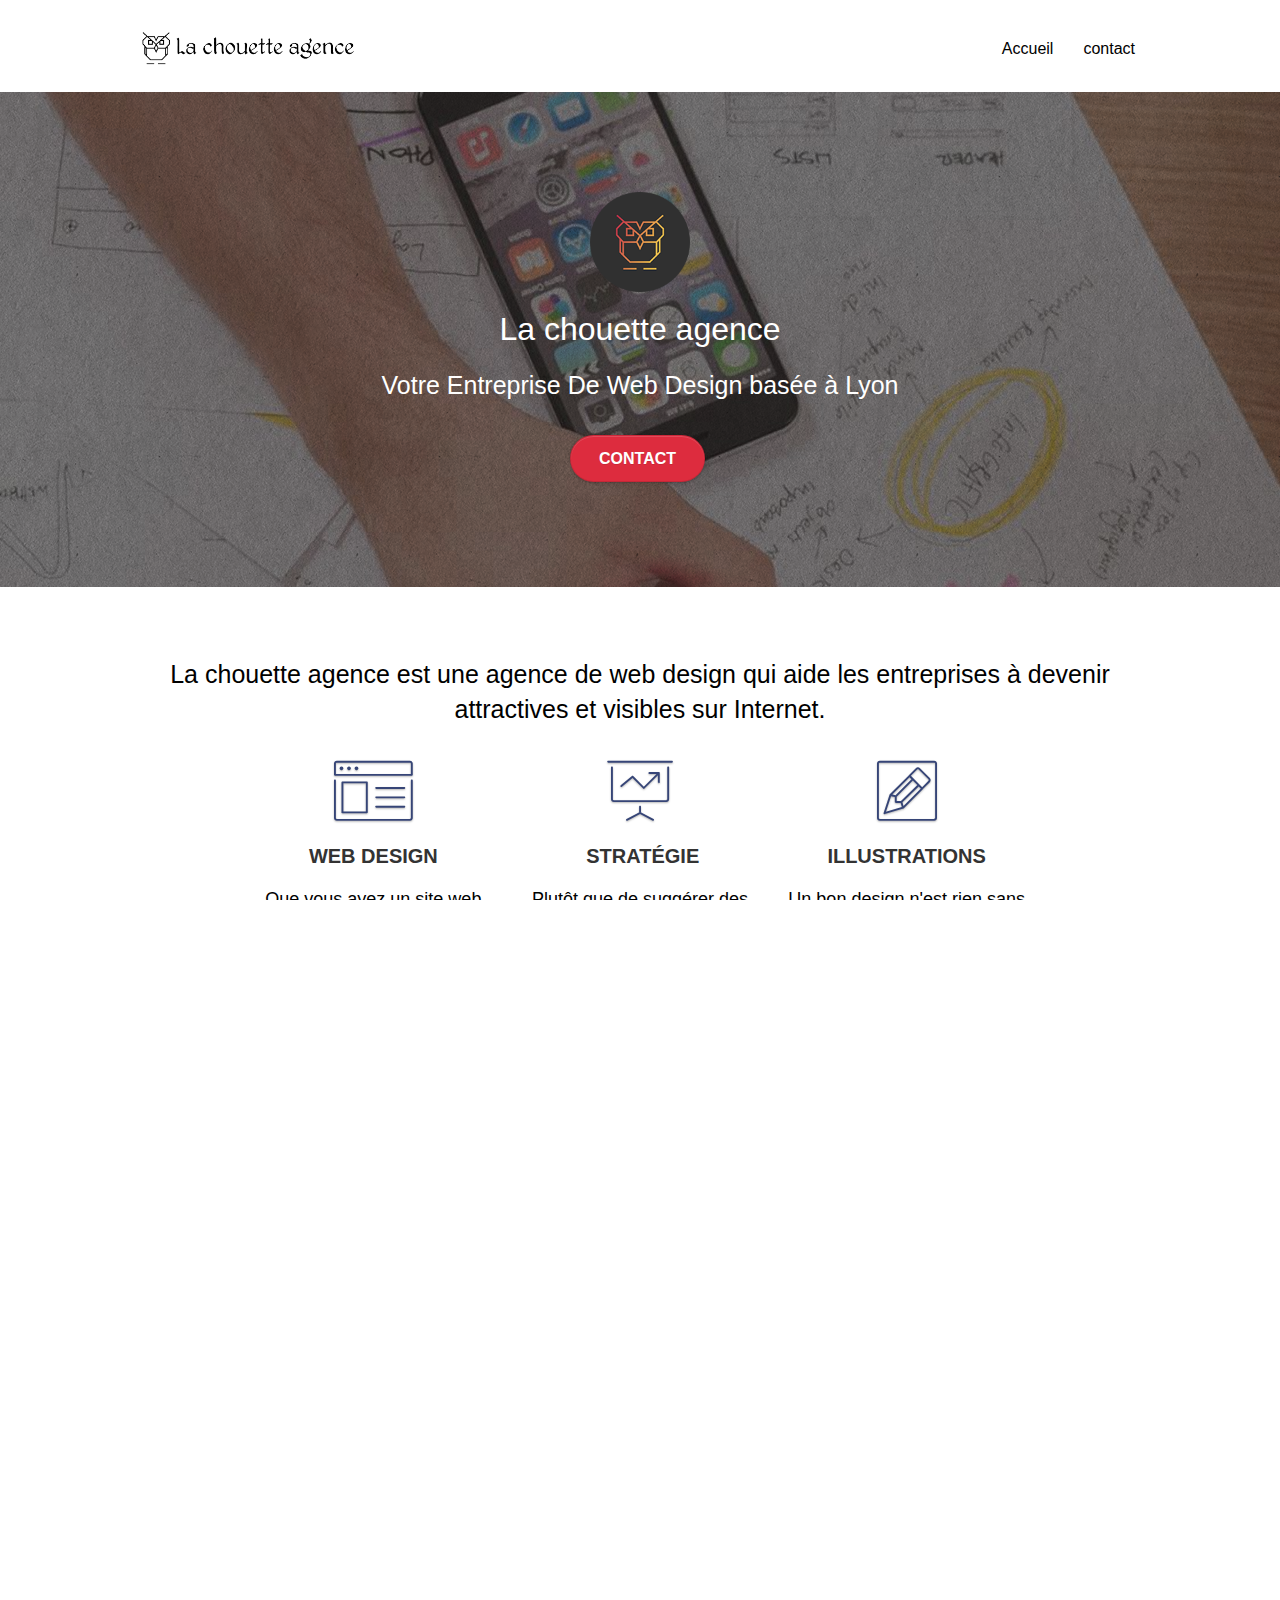
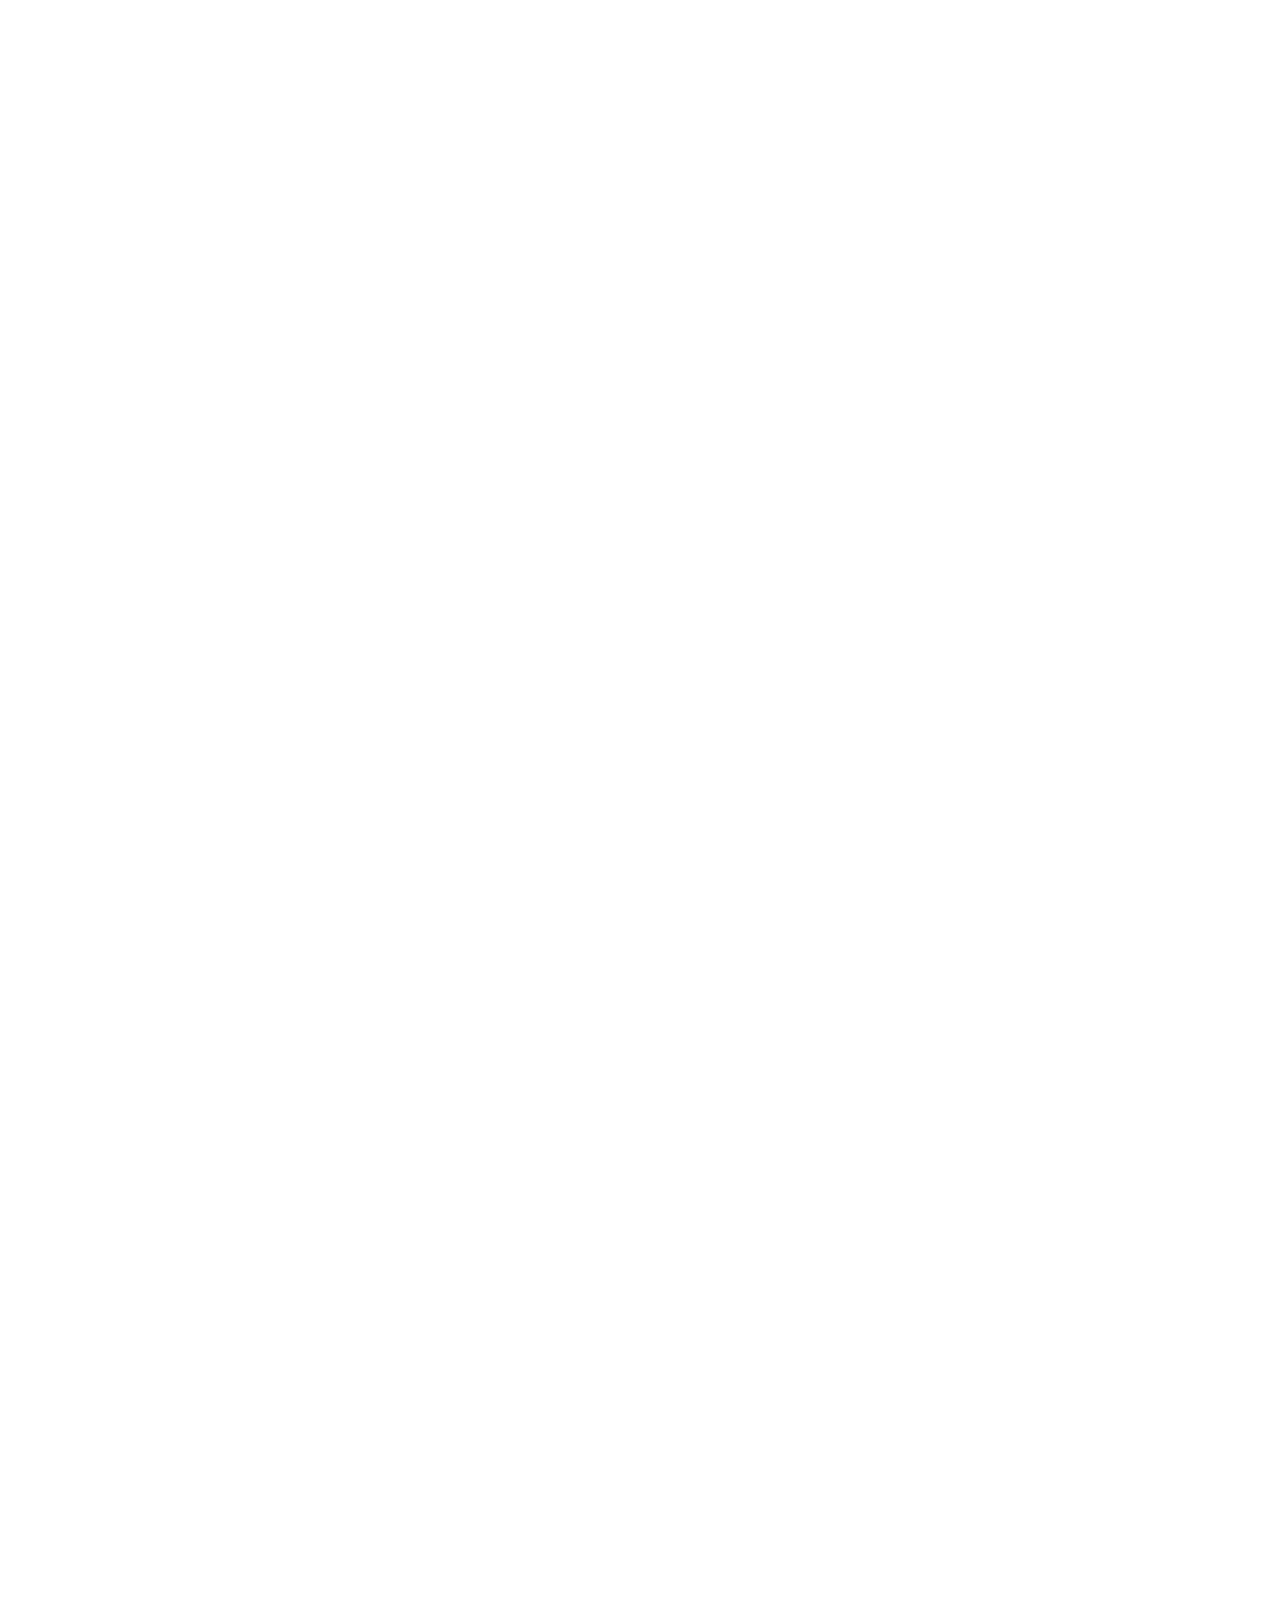
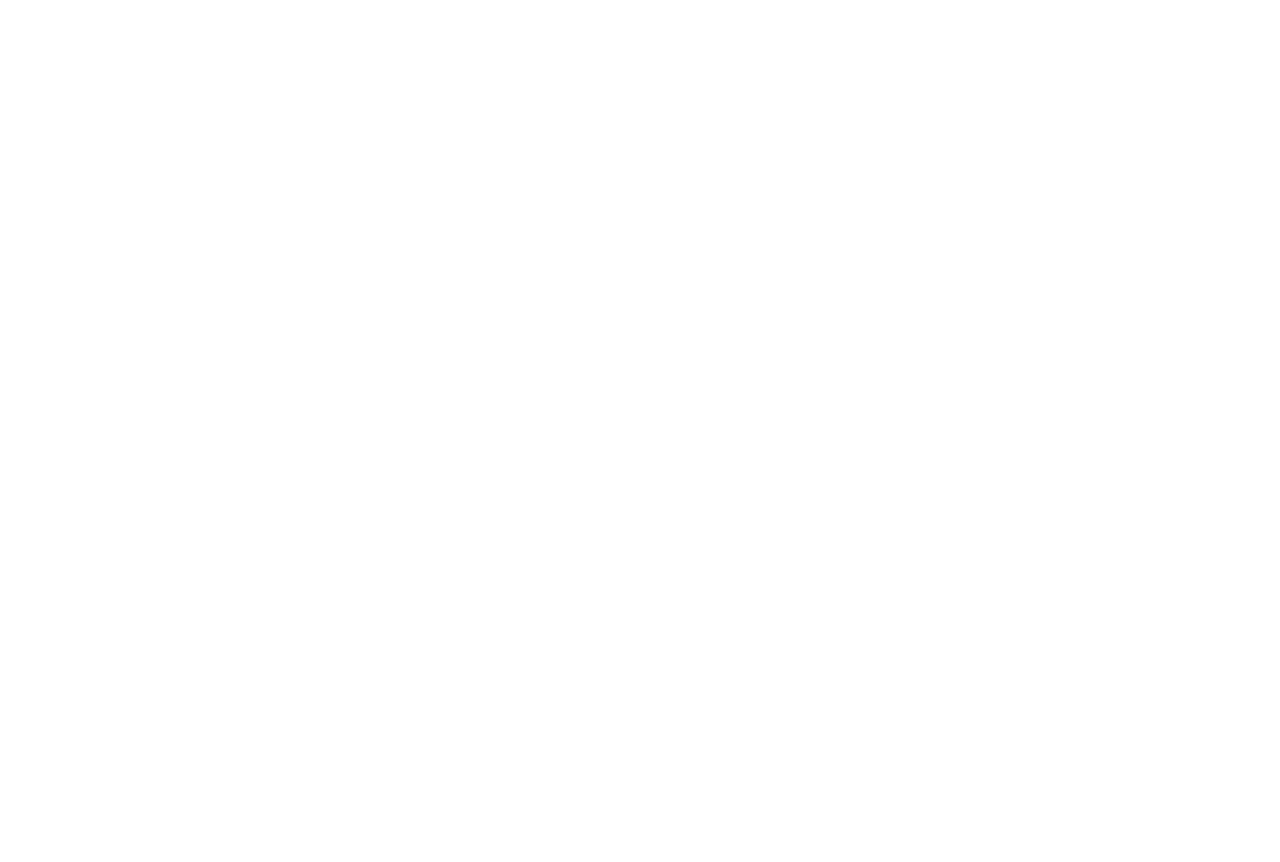
<file: index.html>
<!DOCTYPE html>
<html lang="fr">

<head>
	<!-- Analytics -->
	<!-- Global site tag (gtag.js) - Google Analytics -->
	<script async src="https://www.googletagmanager.com/gtag/js?id=UA-171641275-1"></script>
	<script>
		window.dataLayer = window.dataLayer || [];
		function gtag() { dataLayer.push(arguments); }
		gtag('js', new Date());

		gtag('config', 'UA-171641275-1');
	</script>
	<!-- Analytics END -->
	<meta charset="utf-8">
	<meta name="robots" content="index, follow">
	<meta name="keywords" content="Contact Agence Web Design, Lyon, Web Design, Contact La Chouette Agence" />
	<meta name="description" content="Contactez La Chouette Agence, La Meilleure Agence De Web Design sur Lyon" />
	<meta name="viewport" content="width=device-width, initial-scale=1.0, viewport-fit=cover" />

	<link rel="shortcut icon" type="image/png" href="favicon.png" />
	<link rel="stylesheet" type="text/css" href="./css/bootstrap.min.css" />
	<link rel="stylesheet" type="text/css" href="./css/font-awesome.min.css" />
	<link rel="stylesheet" type="text/css" href="./css/et-line.min.css" />
	<link rel="stylesheet" type="text/css" href="style.min.css">


	<script defer src="./js/jquery-2.1.0.min.js"></script>
	<script defer src="./js/bootstrap.min.js"></script>
	<script defer src="./js/blocs.min.js"></script>
	<script defer src="./js/jquery.touchSwipe.min.js"></script>
	<script defer src="./js/gmaps.min.js"></script>
	<script defer src="./js/jqBootstrapValidation.min.js"></script>
	<script defer src="./js/formHandler.min.js"></script>

	<title>Contact - Contactez La Chouette Agence - La Meilleure Agence Web Design sur Lyon !</title>




</head>

<body>
	<!-- Principal conteneur -->
	<div class="page-container">
		<header>
			<!-- bloc-0 -->
			<div class="bloc bgc-white l-bloc " id="bloc-0">
				<div class="container bloc-sm">
					<nav class="navbar row">
						<div class="navbar-header">
							<a class="navbar-brand" href="index.html"><img src="img/la-chouette-agence.png"
									alt="La Chouette Agence Logo NavBar" width="auto" height="40" /></a>
							<button id="nav-toggle" type="button" class="ui-navbar-toggle navbar-toggle"
								data-toggle="collapse" data-target=".navbar-1">
								<span class="sr-only">Toggle navigation</span><span class="icon-bar"></span><span
									class="icon-bar"></span><span class="icon-bar"></span>
							</button>
						</div>
						<div class="collapse navbar-collapse navbar-1 special-dropdown-nav">
							<ul class="site-navigation nav navbar-nav">
								<li>
									<a href="index.html">Accueil</a>
								</li>
								<li>
								</li>
								<li>
									<a href="contact.html">contact</a>
								</li>
							</ul>
						</div>
					</nav>
				</div>
			</div>
		</header>
		<!-- bloc-0 END -->

		<!-- bloc-1-presentation -->
		<main>
			<div class="bloc bgc-dark-slate-blue bg-banniere d-bloc bloc-bg-texture texture-paper b-parallax"
				id="bloc-1-hero">
				<div class="container bloc-lg">
					<div class="row tight-width-whitespace">
						<div class="col-sm-12">
							<img src="img/logo.png" class="center-block image-resize-mode" alt="La chouette agence logo"
								width="100" height="100" />
							<h1 class="text-center hero-bloc-text tc-white ">
								La chouette agence<br>
							</h1>
							<h2 class="text-center white">
								Votre Entreprise De Web Design basée à Lyon
							</h2>
							<div class="text-center">
								<a href="contact.html" class="btn btn-lg btn-clean btn-rd cta-hero btn-atomic-tangerine"
									id="cta-hero">Contact</a>
							</div>
						</div>
					</div>
				</div>
			</div>
			<!-- bloc-1-presentation END -->

			<!-- bloc-2-services -->
			<div class="bloc bgc-white l-bloc" id="bloc-2-services">
				<div class="container bloc-md">
					<div class="row">
						<div class="col-sm-12 text-center">
							<h2>La chouette agence est une agence de web design qui aide les entreprises à devenir
								attractives et visibles sur Internet.</h2>
						</div>
					</div>
					<div class="row voffset-lg med-width-whitespace">
						<div class="col-sm-4">
							<div class="text-center">
								<span class="et-icon-browser sm-shadow icon-dark-slate-blue icons icon-lg"></span>
							</div>
							<h3 class="mg-md text-center">
								Web design
							</h3>
							<p class="text-center ">
								Que vous ayez un site web qui a besoin d&rsquo;un rafraîchissement ou que vous partiez
								de zéro, laissez-nous vous réaliser un design dont vous serez fier.
							</p>
						</div>
						<div class="col-sm-4">
							<div class="text-center">
								<span class="et-icon-presentation sm-shadow icon-dark-slate-blue icons icon-lg"></span>
							</div>
							<h3 class="mg-md text-center">
								&nbsp;Stratégie
							</h3>
							<p class="text-center ">
								Plutôt que de suggérer des designs à la mode, nous travaillerons avec vous pour
								comprendre vos objectifs commerciaux afin de vous proposer le meilleur design
								possible.<br>
							</p>
						</div>
						<div class="col-sm-4">
							<div class="text-center">
								<span class="et-icon-edit sm-shadow icon-dark-slate-blue icons icon-lg"></span>
							</div>
							<h3 class="mg-md text-center">
								Illustrations
							</h3>
							<p class="text-center ">
								Un bon design n'est rien sans de bonnes illustrations. Laissez faire notre équipe de
								graphistes talentueux pour donner à vos pages une touche finale d'élégance.
							</p>
						</div>
					</div>
					<div class="row voffset-lg voffset">
						<div class="col-xs-12 col-md-8 col-md-offset-2 text-center">
							<blockquote>
								<p>"La chouette agence est une excellente agence web! Les web designers ont réussi à
									capturer l'essence de notre entreprise et à l'intégrer à notre site.
									Cela nous a aidé à doubler nos ventes en ligne à Lyon."</p>
							</blockquote>

						</div>
					</div>
				</div>
			</div>
			<!-- bloc-2-services END -->

			<!-- bloc-3-what-i-do -->
			<div class="bloc tc-white bgc-atomic-tangerine bg-presentation d-bloc bloc-bg-texture texture-paper b-parallax"
				id="bloc-3-what-i-do">
				<div class="container bloc-lg">
					<div class="row tight-width-whitespace black-background">
						<div class="col-sm-12">
							<h2 class="mg-md text-center tc-white">
								Nous souhaitons aider les entreprises de la région Lyonnaise à se développer et à
								connaître le succès. Nous travaillons pour aider les entreprises locales à attirer de
								nouveaux clients .<br>
							</h2>
							<p class="text-center white">
								Nous aimons collaborer avec des entrepreneurs créatifs et des entreprises locale,
								qu’elles aient besoin de créer un site de A à Z ou de donner un coup de jeune à leur
								site. Que vous ayez besoin d’une identité visuelle complète ou d’une refonte de votre
								site, n’hésitez pas à nous contacter. Nous travaillerons ensemble pour créer des sites
								beau et bien structurés, qui seront facilement trouvable sur les moteurs de recherche.
								<br><br><a class="ltc-white bold-link" href="contact.html">Contactez notre
									équipe</a><br>
							</p>
						</div>
					</div>
				</div>
			</div>
			<!-- bloc-3-what-i-do END -->

			<!-- bloc-4-portfolio -->
			<div class="bloc bgc-white bg-lines-h2-bg bg-repeat l-bloc" id="bloc-4-portfolio">
				<div class="container bloc-lg">
					<div class="row">
						<div class="col-sm-12 text-center">
							<h2 class="tight-width-whitespace">Nous travaillons avec beaucoup de clients, voici nos
								réalisations.</h2>
						</div>
					</div>
					<div class="row tight-width-whitespace portfolio-row">
						<div class="col-sm-6">
							<a href="#" data-lightbox="img/journal-local.png" data-gallery-id="gallery-1"
								data-caption="Refonte d'un site web pour un journal local" data-frame="snapshot-lb">
								<img src="img/journal-local.png" alt="illustration journal local"
									class="img-responsive portfolio-thumb" width="270" height="270" /></a>
							<h3 class="mg-md text-center">
								Refonte d'un site web pour un journal local
							</h3>
							<p class="text-center">
								Nous avons créé une nouvelle identité visuelle pour un journal lyonnais.
							</p>
						</div>
						<div class="col-sm-6">
							<a href="#" data-lightbox="img/photographie.png" data-gallery-id="gallery-1"
								data-caption="Création d'un site web pour photographes" data-frame="snapshot-lb">
								<img src="img/photographie.png" class="img-responsive portfolio-thumb"
									alt="illustration site web pour photographes" width="270" height="270" /></a>
							<h3 class="mg-md text-center">
								Création d'un site web pour photographes
							</h3>
							<p class="text-center">
								Nous avons conçu la plateforme idéale pour laisser place aux clichés des photographes.
							</p>
						</div>
					</div>
					<div class="row tight-width-whitespace portfolio-row">
						<div class="col-sm-6">
							<a href="#" data-lightbox="img/site-voyageur.png" data-gallery-id="gallery-1"
								data-caption="Création d'un site internet pour un voyageur" data-frame="snapshot-lb">
								<img src="img/site-voyageur.png" class="img-responsive portfolio-thumb"
									alt="illustration site internet pour voyageur" width="270" height="270" /></a>
							<h3 class="mg-md text-center">
								Création d'un site internet pour un voyageur
							</h3>
							<p class="text-center">
								Nous avons élaboré un site internet et des illustrations pour sublimer les vidéos et les
								articles de ce voyageur.
							</p>
						</div>
						<div class="col-sm-6">
							<a href="#" data-lightbox="img/agence-de-mariage.png" data-gallery-id="gallery-1"
								data-caption="Conception d'un site pour une agence de mariage" data-frame="snapshot-lb">
								<img src="img/agence-de-mariage.png" class="img-responsive portfolio-thumb"
									alt="illustration site pour agence de mariage" width="270" height="270" /></a>
							<h3 class="mg-md text-center">
								Conception d'un site pour une agence de mariage
							</h3>
							<p class="text-center">
								Nous avons travaillé avec cette agence pour créer un site internet permettant la
								présentation détaillée de leurs prestations.
							</p>
						</div>
					</div>
				</div>
			</div>
			<!-- bloc-4-portfolio END -->

			<!-- bloc-5-cta -->
			<div class="bloc bgc-dark-slate-blue bg-banniere d-bloc bloc-bg-texture texture-paper b-parallax"
				id="bloc-5-cta">
				<div class="container bloc-lg">
					<div class="row">
						<div class="col-sm-12 text-center">
							<h2 class="mg-md text-center white">
								Prêt pour redonner vie à votre projet ?<br>Contactez notre équipe !
							</h2>

							<div class="text-center">
								<a href="contact.html"
									class="btn btn-atomic-tangerine btn-clean btn-rd btn-lg cta-hero">Contact</a>
							</div>
						</div>
					</div>
				</div>
			</div>
		</main>
		<!-- bloc-5-cta END -->

		<!-- Footer - bloc-8 -->
		<footer>
			<div class="bloc bgc-atomic-tangerine d-bloc bloc-footer" id="bloc-8">
				<div class="container bloc-sm">
					<div class="row">
						<h2 class="text-center white">
							La chouette agence - Agence web basée à Lyon.<br />
						</h2>


						<address>
							<p class="white">
								<a href="mailto:contact@lachouetteagence.com">contact@lachouetteagence.com</a><br />
								<a
									href="https://www.google.fr/maps/place/2+Place+Sathonay,+69001+Lyon/@45.7695278,4.8279786,17z/data=!3m1!4b1!4m5!3m4!1s0x47f4eb020f3664e9:0x13e3d71752922c1f!8m2!3d45.7695241!4d4.8301673">2
									place Sathonay 69001 Lyon</a><br />
								Ouvert de 9h à 18h, du lundi au vendredi<br />
							</p>
						</address>

						<div class="bloc-icons">
							<div class="col-sm-3">
								<div class="text-center">
									<a class="social icon-footer" href="http://twitter.com/"><span
											class="fa fa-twitter icon-lg "></span>twitter</a>
								</div>
							</div>
							<div class="col-sm-3">
								<div class="text-center">
									<a class="social icon-footer" href="https://www.facebook.com/"><span
											class="fa fa-facebook icon-lg "></span>facebook</a>
								</div>
							</div>
							<div class="col-sm-3">
								<div class="text-center">
									<a class="social icon-footer" href="https://dribbble.com/"><span
											class="fa fa-dribbble icon-lg "></span>dribbble</a>
								</div>
							</div>
							<div class="col-sm-3">
								<div class="text-center">
									<a class="social icon-footer" href="https://www.instagram.com/"><span
											class="fa fa-instagram icon-lg "></span>instagram</a>
								</div>
							</div>
						</div>
					</div>
				</div>
		</footer>
		<!-- Footer - bloc-8 END -->

	</div>
	<!-- Principal conteneur END -->


</body>

</html>
</file>
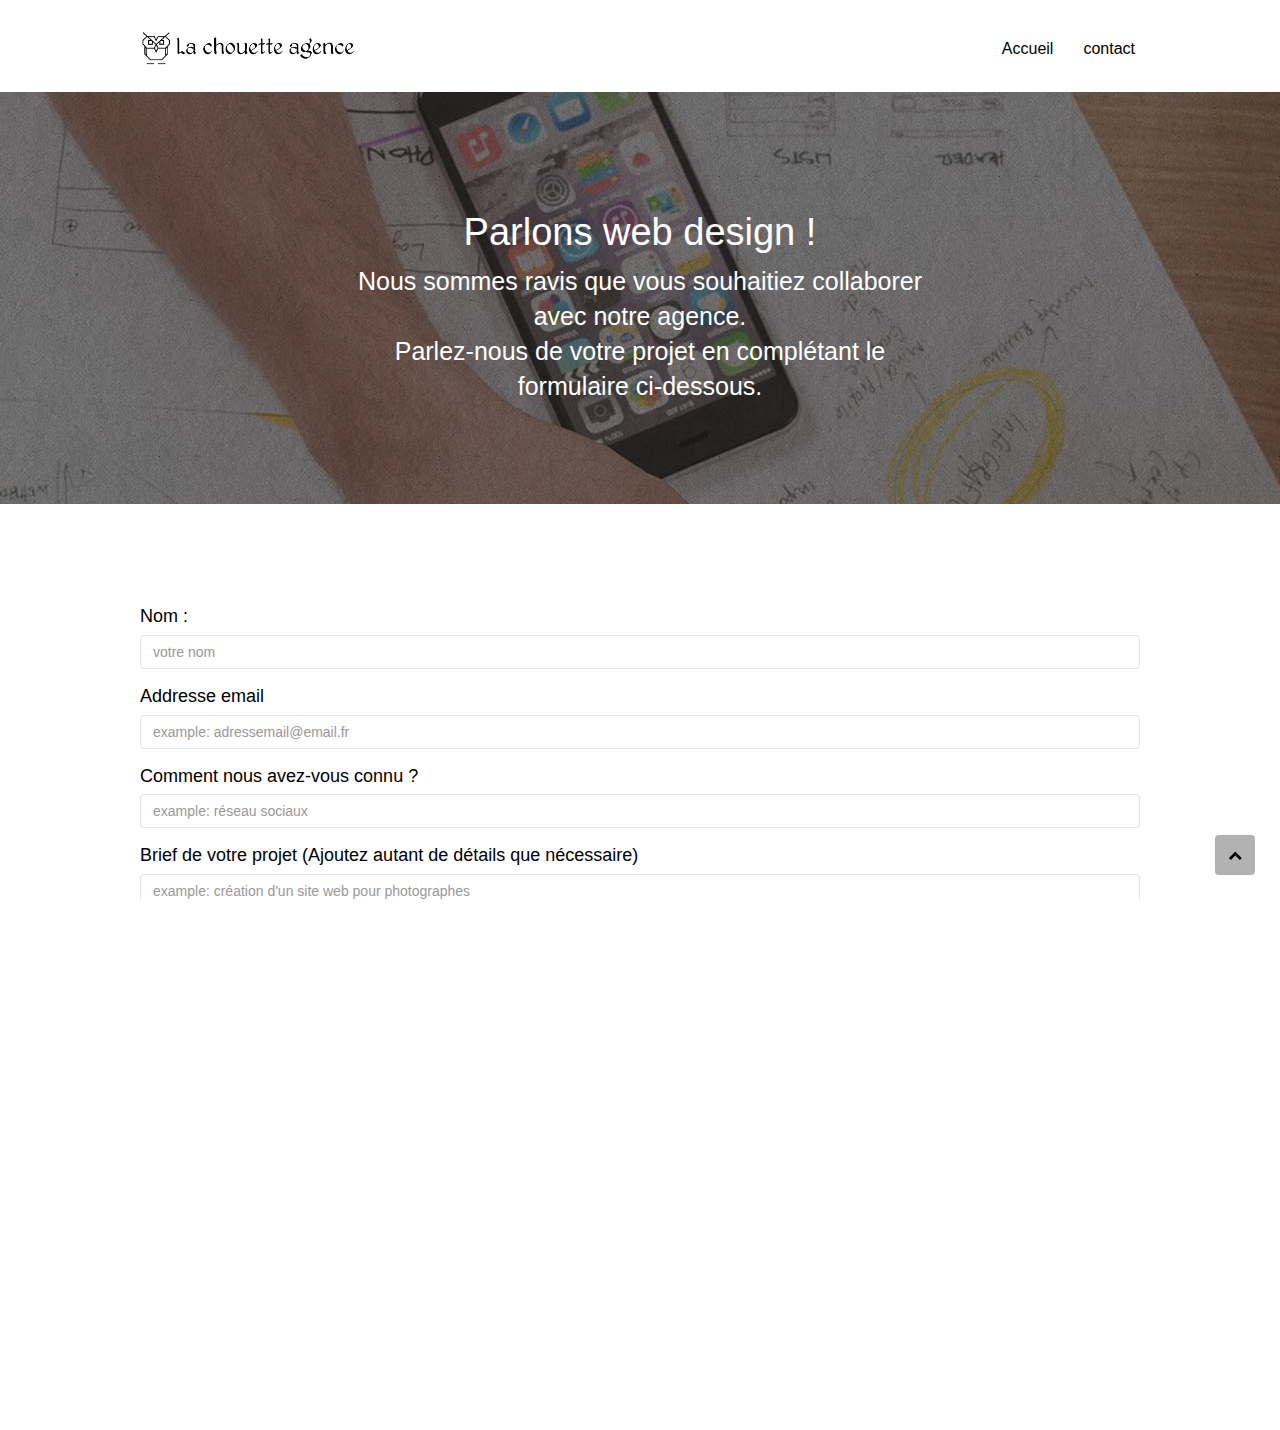
<file: contact.html>
<!DOCTYPE html>
<html lang="fr">

<head>
	<!-- Analytics -->
	<!-- Global site tag (gtag.js) - Google Analytics -->
	<script async src="https://www.googletagmanager.com/gtag/js?id=UA-171641275-1"></script>
	<script>
		window.dataLayer = window.dataLayer || [];
		function gtag() { dataLayer.push(arguments); }
		gtag('js', new Date());

		gtag('config', 'UA-171641275-1');
	</script>
	<!-- Analytics END -->
	<meta charset="utf-8">
	<meta name="robots" content="index, follow">
	<meta name="viewport" content="width=device-width, initial-scale=1.0, viewport-fit=cover">
	<meta name="keywords"
		content="Illustrations, Web Design, Agence Web Design, Entreprise Web Design, Lyon, Entreprise Web Design, Site Web, site internet">
	<meta name="description"
		content="L'Entreprise De Web design La Chouette Agence est là pour vous aider à devenir visibles sur internet. 
	Que ce soit vous réaliser un design, en améliorer un, ou même créer des illustrations, notre équipe de graphistes est là pour vous aider. 
	Nous travaillerons avec vous pour réaliser vos objectifs commerciaux et nous vous proposerons le meilleur design possible.">

	<link rel="shortcut icon" type="image/png" href="favicon.png" />
	<link rel="stylesheet" type="text/css" href="./css/bootstrap.min.css" />
	<link rel="stylesheet" type="text/css" href="./css/font-awesome.min.css" />
	<link rel="stylesheet" type="text/css" href="./css/et-line.min.css" />
	<link rel="stylesheet" type="text/css" href="style.min.css">


	<script defer src="./js/jquery-2.1.0.min.js"></script>
	<script defer src="./js/bootstrap.min.js"></script>
	<script defer src="./js/blocs.min.js"></script>
	<script defer src="./js/jquery.touchSwipe.min.js"></script>
	<script defer src="./js/gmaps.min.js"></script>
	<script defer src="./js/jqBootstrapValidation.min.js"></script>
	<script defer src="./js/formHandler.min.js"></script>

	<title>La Chouette Agence - La Meilleur Agence De Web Design Sur Lyon</title>




</head>

<body>
	<!-- Principal conteneur -->
	<div class="page-container">
		<!-- bloc-0 -->
		<header>
			<div class="bloc bgc-white l-bloc" id="bloc-0">
				<div class="container bloc-sm">
					<nav class="navbar row">
						<div class="navbar-header">
							<a class="navbar-brand" href="index.html"><img src="img/la-chouette-agence.png"
									alt="La Chouette Agence Logo NavBar" height="40" width="auto" /></a>
							<button id="nav-toggle" type="button" class="ui-navbar-toggle navbar-toggle"
								data-toggle="collapse" data-target=".navbar-1">
								<span class="sr-only">Toggle navigation</span><span class="icon-bar"></span><span
									class="icon-bar"></span><span class="icon-bar"></span>
							</button>
						</div>
						<div class="collapse navbar-collapse navbar-1 special-dropdown-nav">
							<ul class="site-navigation nav navbar-nav">
								<li>
									<a href="index.html">Accueil</a>
								</li>
								<li></li>
								<li>
									<a href="contact.html">contact</a>
								</li>
							</ul>
						</div>
					</nav>
				</div>
			</div>
		</header>
		<!-- bloc-0 END -->

		<!-- bloc-6 -->
		<main>
			<div class="bloc bgc-dark-slate-blue bg-banniere d-bloc bloc-bg-texture texture-paper b-parallax"
				id="bloc-6">
				<div class="container bloc-lg">
					<div class="row">
						<div class="col-sm-12">
							<h1 class="text-center hero-bloc-text tc-white">
								Parlons web design !
							</h1>
							<h2 class="text-center mg-lg tc-white tight-width-whitespace">
								Nous sommes ravis que vous souhaitiez collaborer avec notre
								agence.<br />
								Parlez-nous de votre projet en complétant le formulaire
								ci-dessous.
							</h2>
						</div>
					</div>
				</div>
			</div>
			<!-- bloc-6 END -->

			<!-- bloc-7 -->
			<div class="bloc bgc-white l-bloc" id="bloc-7">
				<div class="container bloc-lg ">
					<div class="row">
						<div class="col-sm-12 col-centered">
							<form id="form_1" novalidate>
								<div class="form-group">
									<p>
										<label for="name">
											Nom
										</label>
										:
										<input placeholder="votre nom" class="form-control" name="name" id="name"
											type="text" required />
									</p>
								</div>
								<div class="form-group">
									<p>
										<label for="email">
											Addresse email
										</label>
										<input placeholder="example: adressemail@email.fr" class="form-control"
											name="email" id="email" type="email" required />
									</p>
								</div>
								<div class="form-group">
									<p>
										<label for="infos">
											Comment nous avez-vous connu ?
										</label>
										<input placeholder="example: réseau sociaux" class="form-control" type="text"
											required id="infos" name="infos" />
									</p>
								</div>
								<div class="form-group">
									<p>
										<label for="message">
											Brief de votre projet (Ajoutez autant de détails que
											nécessaire)<br /> </label><textarea
											placeholder="example: création d'un site web pour photographes"
											class="form-control" name="message" id="message" rows="4" cols="50"
											required></textarea>
									</p>
								</div>
								<button class="bloc-button btn btn-lg btn-block cta-hero btn-atomic-tangerine"
									type="submit">
									Envoyer
								</button>
							</form>
						</div>
					</div>
				</div>
			</div>

		</main>
		<!-- bloc-7 END -->
		<footer>
			<!-- ScrollToTop Button -->
			<a class="bloc-button btn btn-d scrollToTop" onclick="scrollToTarget('1')">
				<span class="fa fa-chevron-up">
				</span>
			</a>
			<!-- ScrollToTop Button END-->

			<!-- Footer - bloc-8 -->

			<div class="bloc bgc-atomic-tangerine d-bloc bloc-footer" id="bloc-8">
				<div class="container bloc-sm">
					<div class="row">
						<h2 class="text-center white">
							La chouette agence - Agence web basée à Lyon.<br />
						</h2>

						<address>
							<p class="white">
								<a href="mailto:contact@lachouetteagence.com">contact@lachouetteagence.com</a><br />
								<a
									href="https://www.google.fr/maps/place/2+Place+Sathonay,+69001+Lyon/@45.7695278,4.8279786,17z/data=!3m1!4b1!4m5!3m4!1s0x47f4eb020f3664e9:0x13e3d71752922c1f!8m2!3d45.7695241!4d4.8301673">2
									place Sathonay 69001 Lyon</a><br />
								Ouvert de 9h à 18h, du lundi au vendredi<br />
							</p>
						</address>

						<div class="bloc-icons">
							<div class="col-sm-3">
								<div class="text-center ">
									<a class="social icon-footer" href="http://twitter.com/"><span
											class="fa fa-twitter icon-lg "></span>twitter</a>
								</div>
							</div>
							<div class="col-sm-3">
								<div class="text-center">
									<a class="social icon-footer" href="https://www.facebook.com/"><span
											class="fa fa-facebook icon-lg "></span>facebook</a>
								</div>
							</div>
							<div class="col-sm-3">
								<div class="text-center">
									<a class="social icon-footer" href="https://dribbble.com/"><span
											class="fa fa-dribbble icon-lg "></span>dribbble</a>
								</div>
							</div>
							<div class="col-sm-3">
								<div class="text-center">
									<a class="social icon-footer" href="https://www.instagram.com/"><span
											class="fa fa-instagram icon-lg "></span>instagram</a>
								</div>
							</div>
						</div>
					</div>
				</div>
		</footer>
		<!-- Footer - bloc-8 END -->
	</div>
	<!-- Principal conteneur END -->
</body>

</html>
</file>
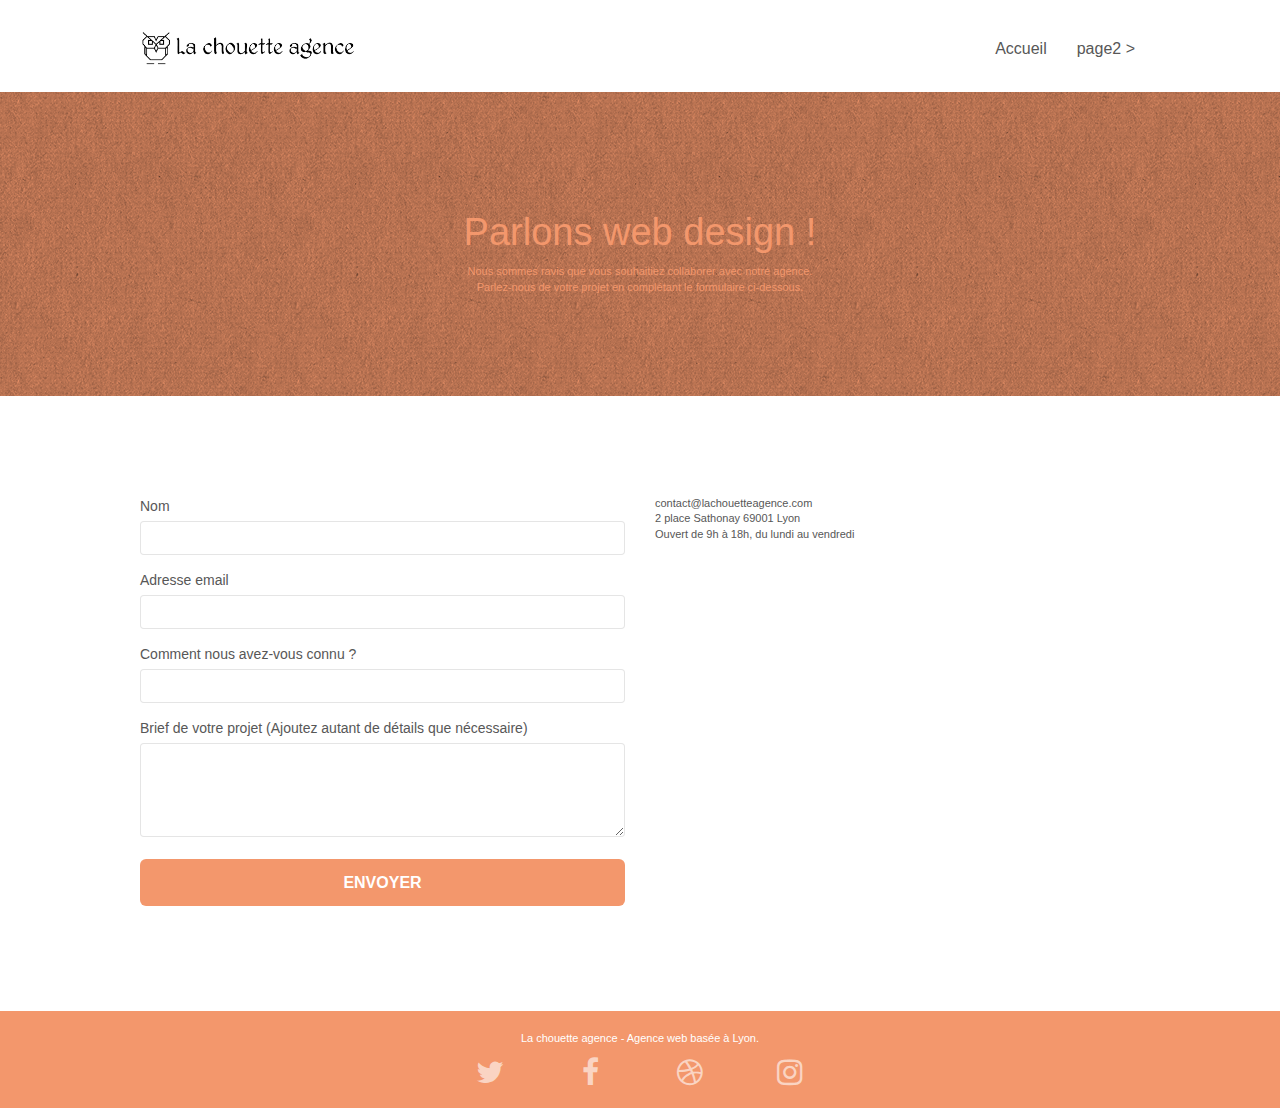
<file: page2.html>
<!doctype html>
<html lang="Default">
<head>
    <meta charset="utf-8">
    <meta name="keywords" content="">
    <meta name="description" content="">
    <meta name="viewport" content="width=device-width, initial-scale=1.0, viewport-fit=cover">
    <link rel="shortcut icon" type="image/png" href="favicon.jpg">
    
	<link rel="stylesheet" type="text/css" href="./css/bootstrap.min.css">
	<link rel="stylesheet" type="text/css" href="style.css">
	<link rel="stylesheet" type="text/css" href="./css/font-awesome.min.css">
	<link rel="stylesheet" type="text/css" href="./css/et-line.min.css">
	
    
	<script src="./js/jquery-2.1.0.min.js"></script>
	<script src="./js/bootstrap.min.js"></script>
	<script src="./js/blocs.min.js"></script>
	<script src="./js/jqBootstrapValidation.js"></script>
	<script src="./js/formHandler.js"></script>
    <title>page2</title>

    
<!-- Analytics -->
 
<!-- Analytics END -->
    
</head>
<body>
<!-- Principal conteneur -->
<div class="page-container">
    
<!-- bloc-0 -->
<div class="bloc bgc-white l-bloc " id="bloc-0">
	<div class="container bloc-sm">
		<nav class="navbar row">
			<div class="navbar-header">
				<a class="navbar-brand" href="index.html"><img src="img/la-chouette-agence.png" alt="atlanta web design logo" height="40" /></a>
				<button id="nav-toggle" type="button" class="ui-navbar-toggle navbar-toggle" data-toggle="collapse" data-target=".navbar-1">
					<span class="sr-only">Toggle navigation</span><span class="icon-bar"></span><span class="icon-bar"></span><span class="icon-bar"></span>
				</button>
			</div>
			<div class="collapse navbar-collapse navbar-1 special-dropdown-nav">
				<ul class="site-navigation nav navbar-nav">
					<li>
						<a href="index.html">Accueil</a>
					</li>
					<li>
					</li>
					<li>
						<a href="page2.html">page2 &gt;</a>
					</li>
				</ul>
			</div>
		</nav>
	</div>
</div>
<!-- bloc-0 END -->

<!-- bloc-6 -->
<div class="bloc bg-dots-bg bg-repeat bgc-atomic-tangerine d-bloc bloc-bg-texture texture-paper" id="bloc-6">
	<div class="container bloc-lg">
		<div class="row">
			<div class="col-sm-12">
				<h1 class="text-center hero-bloc-text tc-white">
					Parlons web design !
				</h1>
				<p class="text-center mg-lg tc-white tight-width-whitespace">
					Nous sommes ravis que vous souhaitiez collaborer avec notre agence.<br>
					Parlez-nous de votre projet en complétant le formulaire ci-dessous.
				</p>
			</div>
		</div>
	</div>
</div>
<!-- bloc-6 END -->

<!-- bloc-7 -->
<div class="bloc bgc-white l-bloc" id="bloc-7">
	<div class="container bloc-lg">
		<div class="row">
			<div class="col-sm-6">
				<form id="form_1" novalidate success-msg="Your message has been sent." fail-msg="Sorry it seems that our mail server is not responding, Sorry for the inconvenience!">
					<div class="form-group">
						<label>
							Nom
						</label>
						<input id="name" class="form-control" required />
					</div>
					<div class="form-group">
						<label>
							Adresse email
						</label>
						<input id="email" class="form-control" type="email" required />
					</div>
					<div class="form-group">
						<label>
							Comment nous avez-vous connu ?
						</label>
						<input class="form-control" type="email" required id="input_504" />
					</div>
					<div class="form-group">
						<label>
							Brief de votre projet (Ajoutez autant de détails que nécessaire)<br>
						</label><textarea id="message" class="form-control" rows="4" cols="50" required></textarea>
					</div> 
					<button class="bloc-button btn btn-lg btn-block cta-hero btn-atomic-tangerine" type="submit">
						Envoyer
					</button>
				</form>
			</div>
			<div class="col-sm-6">
				<p>
					contact@lachouetteagence.com<br>2 place Sathonay 69001 Lyon<br>Ouvert de 9h à 18h, du lundi au vendredi<br>
				</p>
			</div>
		</div>
	</div>
</div>
<!-- bloc-7 END -->

<!-- ScrollToTop Button -->
<a class="bloc-button btn btn-d scrollToTop" onclick="scrollToTarget('1')"><span class="fa fa-chevron-up"></span></a>
<!-- ScrollToTop Button END-->


<!-- Footer - bloc-8 -->
<div class="bloc bgc-atomic-tangerine d-bloc" id="bloc-8">
	<div class="container bloc-sm">
		<div class="row">
			<div class="col-sm-12">
				<p class="text-center white">
					La chouette agence - Agence web basée à Lyon.<br>
				</p>
				<div class="row row-no-gutters social">
					<div class="col-sm-3">
						<div class="text-center">
							<a class="social" href="index.html"><span class="fa fa-twitter icon-md"></span></a>
						</div>
					</div>
					<div class="col-sm-3">
						<div class="text-center">
							<a class="social" href="index.html"><span class="fa fa-facebook icon-md"></span></a>
						</div>
					</div>
					<div class="col-sm-3">
						<div class="text-center">
							<a class="social" href="index.html"><span class="fa fa-dribbble icon-md"></span></a>
						</div>
					</div>
					<div class="col-sm-3">
						<div class="text-center">
							<a class="social" href="index.html"><span class="fa fa-instagram icon-md"></span></a>
						</div>
					</div>
				</div>
			</div>
		</div>
	</div>
</div>
<!-- Footer - bloc-8 END -->

</div>
<!-- Principal conteneur END -->
    

</body>
</html>
</file>
<file: style.css>
body {
    margin: 0;
    padding: 0;
    background: #FFF;
    overflow-x: hidden;
    -webkit-font-smoothing: antialiased;
    -moz-osx-font-smoothing: grayscale;
}

a,
button {
    transition: all .3s ease-in-out;
    outline: none!important;
}

a:hover {
    text-decoration: none;
    cursor: pointer;
}

#page-loading-blocs-notifaction {
    position: fixed;
    top: 0;
    bottom: 0;
    width: 100%;
    z-index: 100000;
    background: #FFFFFF url("img/pageload-spinner.gif") no-repeat center center;
}

.bloc {
    width: 100%;
    clear: both;
    background: 50% 50% no-repeat;
    padding: 0 50px;
    -webkit-background-size: cover;
    -moz-background-size: cover;
    -o-background-size: cover;
    background-size: cover;
    position: relative;
}

.bloc .container {
    padding-left: 0;
    padding-right: 0;
}

.bloc-lg {
    padding: 100px 50px;
}

.bloc-md {
    padding: 50px;
}

.bloc-sm {
    padding: 20px 50px;
}

.bg-center,
.bg-l-edge,
.bg-r-edge,
.bg-t-edge,
.bg-b-edge,
.bg-tl-edge,
.bg-bl-edge,
.bg-tr-edge,
.bg-br-edge,
.bg-repeat {
    -webkit-background-size: auto!important;
    -moz-background-size: auto!important;
    -o-background-size: auto!important;
    background-size: auto!important;
}

.bg-repeat {
    background: repeat;
}

.bg-t-edge {
    background: top no-repeat;
}

.bloc-bg-texture::before {
    content: "";
    background-size: 2px 2px;
    position: absolute;
    top: 0;
    bottom: 0;
    left: 0;
    right: 0;
}

.texture-paper::before {
    background: url("img/texture-paper.png");
    background-size: 280px 280px;
}

.b-parallax {
    background-attachment: fixed;
}

.d-bloc {
    color: rgba(255, 255, 255, .7);
}

.d-bloc button:hover {
    color: rgba(255, 255, 255, .9);
}

.d-bloc .icon-round,
.d-bloc .icon-square,
.d-bloc .icon-rounded,
.d-bloc .icon-semi-rounded-a,
.d-bloc .icon-semi-rounded-b {
    border-color: rgba(255, 255, 255, .9);
}

.d-bloc .divider-h span {
    border-color: rgba(255, 255, 255, .2);
}

.d-bloc .a-btn,
.d-bloc .navbar a,
.d-bloc .navbar-brand,
.d-bloc a .icon-sm,
.d-bloc a .icon-md,
.d-bloc a .icon-lg,
.d-bloc a .icon-xl,
.d-bloc h1 a,
.d-bloc h2 a,
.d-bloc h3 a,
.d-bloc h4 a,
.d-bloc h5 a,
.d-bloc h6 a,
.d-bloc p a {
    color: rgba(255, 255, 255, .6);
}

.d-bloc .a-btn:hover,
.d-bloc .navbar a:hover,
.d-bloc .navbar-brand:hover,
.d-bloc a:hover .icon-sm,
.d-bloc a:hover .icon-md,
.d-bloc a:hover .icon-lg,
.d-bloc a:hover .icon-xl,
.d-bloc h1 a:hover,
.d-bloc h2 a:hover,
.d-bloc h3 a:hover,
.d-bloc h4 a:hover,
.d-bloc h5 a:hover,
.d-bloc h6 a:hover,
.d-bloc p a:hover {
    color: rgba(255, 255, 255, 1);
}

.d-bloc .navbar-toggle .icon-bar {
    background: rgba(255, 255, 255, 1);
}

.d-bloc .btn-wire,
.d-bloc .btn-wire:hover {
    color: rgba(255, 255, 255, 1);
    border-color: rgba(255, 255, 255, 1);
}

.d-bloc .panel {
    color: rgba(0, 0, 0, .5);
}

.d-bloc .panel button:hover {
    color: rgba(0, 0, 0, .7);
}

.d-bloc .panel icon {
    border-color: rgba(0, 0, 0, .7);
}

.d-bloc .panel .divider-h span {
    border-color: rgba(0, 0, 0, .1);
}

.d-bloc .panel .a-btn {
    color: rgba(0, 0, 0, .6);
}

.d-bloc .panel .a-btn:hover {
    color: rgba(0, 0, 0, 1);
}

.d-bloc .panel .btn-wire,
.d-bloc .panel .btn-wire:hover {
    color: rgba(0, 0, 0, .7);
    border-color: rgba(0, 0, 0, .3);
}

.d-bloc .panel,
.l-bloc {
    color: rgba(0, 0, 0, .5);
}

.d-bloc .panel button:hover,
.l-bloc button:hover {
    color: rgba(0, 0, 0, .7);
}

.l-bloc .icon-round,
.l-bloc .icon-square,
.l-bloc .icon-rounded,
.l-bloc .icon-semi-rounded-a,
.l-bloc .icon-semi-rounded-b {
    border-color: rgba(0, 0, 0, .7);
}

.d-bloc .panel .divider-h span,
.l-bloc .divider-h span {
    border-color: rgba(0, 0, 0, .1);
}

.d-bloc .panel .a-btn,
.l-bloc .a-btn,
.l-bloc .navbar a,
.l-bloc .navbar-brand,
.l-bloc a .icon-sm,
.l-bloc a .icon-md,
.l-bloc a .icon-lg,
.l-bloc a .icon-xl,
.l-bloc h1 a,
.l-bloc h2 a,
.l-bloc h3 a,
.l-bloc h4 a,
.l-bloc h5 a,
.l-bloc h6 a,
.l-bloc p a {
    color: rgba(0, 0, 0, .6);
}

.d-bloc .panel .a-btn:hover,
.l-bloc .a-btn:hover,
.l-bloc .navbar a:hover,
.l-bloc .navbar-brand:hover,
.l-bloc a:hover .icon-sm,
.l-bloc a:hover .icon-md,
.l-bloc a:hover .icon-lg,
.l-bloc a:hover .icon-xl,
.l-bloc h1 a:hover,
.l-bloc h2 a:hover,
.l-bloc h3 a:hover,
.l-bloc h4 a:hover,
.l-bloc h5 a:hover,
.l-bloc h6 a:hover,
.l-bloc p a:hover {
    color: rgba(0, 0, 0, 1);
}

.l-bloc .navbar-toggle .icon-bar {
    color: rgba(0, 0, 0, .6);
}

.d-bloc .panel .btn-wire,
.d-bloc .panel .btn-wire:hover,
.l-bloc .btn-wire,
.l-bloc .btn-wire:hover {
    color: rgba(0, 0, 0, .7);
    border-color: rgba(0, 0, 0, .3);
}

.voffset {
    margin-top: 30px;
}

.voffset-lg {
    margin-top: 80px;
}

.row-no-gutters {
    margin-right: 0;
    margin-left: 0;
}

.row.row-no-gutters > [class^="col-"],
.row.row-no-gutters > [class*=" col-"] {
    padding-right: 0;
    padding-left: 0;
}

#bloc-1-hero h1 {
    font-size: 32px;
}

.navbar {
    margin-bottom: 0;
    z-index: 1;
}

.navbar-brand {
    height: auto;
    padding: 3px 15px;
    font-size: 25px;
    font-weight: normal;
    font-weight: 600;
    line-height: 44px;
}

.navbar-brand img {
    max-height: 200px;
    margin: 0 5px 0 0;
    display: inline;
}

.navbar-brand img[src$=svg] {
    min-width: 100px;
}

.nav-center .navbar-brand img {
    margin: 0;
}

.navbar .nav {
    padding-top: 2px;
    margin-right: -16px;
    float: right;
    z-index: 1;
}

.nav > li {
    float: left;
    margin-top: 4px;
    font-size: 16px;
}

.navbar-nav .open .dropdown-menu > li > a {
    text-align: inherit;
}

.nav > li a:hover,
.nav > li a:focus {
    background: transparent;
}

.navbar-toggle {
    margin: 10px 10px 0 0;
    border: 0px;
}

.navbar-toggle:hover {
    background: transparent!important;
}

.navbar-toggle .icon-bar {
    background-color: rgba(0, 0, 0, .5);
    width: 26px;
}

.nav-invert .navbar .nav {
    float: left;
}

.nav-invert .navbar-header,
.nav-invert .navbar-brand {
    float: right;
    position: relative;
    z-index: 2;
}

@media (min-width: 768px) {
    .site-navigation {
        position: absolute;
        top: 50%;
        right: 20px;
        transform: translate(0, -50%);
        -webkit-transform: translateY(-50%);
    }
    .nav > li .dropdown-menu a,
    .nav > li .dropdown-menu a:hover {
        color: #484848;
    }
    .nav-invert .site-navigation {
        left: 0;
        right: 0;
    }
    .nav-center {
        text-align: center;
    }
    .nav-center .navbar-header {
        width: 100%;
    }
    .nav-center .navbar-header,
    .nav-center .navbar-brand,
    .nav-center .nav > li {
        float: none;
        display: inline-block;
    }
    .nav-center .site-navigation {
        position: relative;
        width: 100%;
        right: 0;
        margin-right: 0px;
        margin-top: 20px;
    }
    .nav-center.mini-nav .navbar-toggle {
        float: none;
        margin: 10px auto 0;
    }
}

.nav > li > .dropdown a {
    background: none!important;
    display: block;
    padding: 14px 15px;
}

nav .caret {
    margin: 0 5px;
}

.dropdown-menu .dropdown-menu {
    top: -8px;
    left: 100%;
}

.dropdown-menu .dropmenu-flow-right {
    top: 100%;
    left: 0;
    margin-left: -1px;
    border-top-left-radius: 0;
    border-top-right-radius: 0;
}

.dropdown-menu .dropdown span {
    border: 4px solid black;
    border-top-color: transparent;
    border-right-color: transparent;
    border-bottom-color: transparent;
    margin: 6px -5px 0 0!important;
    float: right;
}

.mg-md {
    margin-top: 10px;
    margin-bottom: 20px;
}

.mg-lg {
    margin-top: 10px;
    margin-bottom: 40px;
}

.btn {
    margin: 0 5px 5px 0;
}

.btn.pull-right {
    margin: 0 0 5px 5px;
}

.btn-d,
.btn-d:hover,
.btn-d:focus {
    color: #FFF;
    background: rgba(0, 0, 0, .3);
}

button {
    outline: none!important;
}

.btn-rd {
    border-radius: 40px;
}

.btn-clean {
    border: 1px solid rgba(0, 0, 0, .08);
    border-bottom-color: rgba(0, 0, 0, .1);
    text-shadow: 0 1px 0 rgba(0, 0, 1, .1);
    box-shadow: 0 1px 3px rgba(0, 0, 1, .25), inset 0 1px 0 0 rgba(255, 255, 255, .15);
}

.icon-md {
    font-size: 30px!important;
}

.icon-lg {
    font-size: 60px!important;
}

.sm-shadow {
    text-shadow: 0 1px 2px rgba(0, 0, 0, .3);
}

.panel-sq,
.panel-sq .panel-heading,
.panel-sq .panel-footer {
    border-radius: 0;
}

.panel-rd {
    border-radius: 30px;
}

.panel-rd .panel-heading {
    border-radius: 29px 29px 0 0;
}

.panel-rd .panel-footer {
    border-radius: 0 0 29px 29px;
}

.form-control {
    border-color: rgba(0, 0, 0, .1);
    box-shadow: none;
}

.scrollToTop {
    width: 40px;
    height: 40px;
    position: fixed;
    bottom: 20px;
    right: 20px;
    opacity: 0;
    z-index: 500;
    transition: all .3s ease-in-out;
}

.scrollToTop span {
    margin-top: 6px;
}

.showScrollTop {
    font-size: 14px;
    opacity: 1;
}

a[data-lightbox] {
    position: relative;
    display: block;
    text-align: center;
}

a[data-lightbox]:hover::before {
    content: "+";
    font-family: "HelveticaNeue-Light", "Helvetica Neue Light", "Helvetica Neue", Helvetica, Arial;
    font-size: 32px;
    width: 50px;
    height: 50px;
    margin-left: -25px;
    border-radius: 50%;
    background: rgba(0, 0, 0, .6);
    color: #FFF;
    font-weight: 100;
    z-index: 1;
    position: absolute;
    top: 50%;
    transform: translateY(-50%);
    -webkit-transform: translateY(-50%);
}

a[data-lightbox]:hover img {
    opacity: 0.6;
    -webkit-animation-fill-mode: none;
    animation-fill-mode: none;
}

#lightbox-modal {
    display: flex;
    align-items: center;
}

#lightbox-modal .modal-dialog {
    width: 90%;
    max-width: 900px;
    margin: 0 auto 0;
}

#lightbox-modal .modal-dialog img {
    max-height: 90vh;
    margin: 0 auto;
}

.lightbox-caption {
    padding: 20px;
    color: #FFF;
    background: rgba(0, 0, 0, .5);
    position: absolute;
    left: 15px;
    right: 15px;
    bottom: 5px;
}

.close-lightbox {
    color: #FFF;
    font-size: 30px;
    position: absolute;
    top: 20px;
    right: 20px;
    z-index: 20;
    background: rgba(0, 0, 0, .5);
    border: none;
    line-height: 30px;
    padding: 0 9px 5px;
    opacity: 0.3;
}

.close-lightbox:hover,
.next-lightbox:hover,
.prev-lightbox:hover {
    opacity: 1.0;
    color: #FFF;
}

.next-lightbox,
.prev-lightbox {
    font-size: 20px;
    color: rgba(255, 255, 255, .9);
    background: rgba(0, 0, 0, .5);
    transition: all .2s ease-in-out;
    position: absolute;
    top: 45%;
    z-index: 1;
    opacity: 0.4;
}

.next-lightbox {
    padding: 6px 8px 1px 13px;
    right: 25px;
}

.prev-lightbox {
    padding: 6px 13px 1px 10px;
    left: 25px;
}

.snapshot-lb .modal-body {
    padding-bottom: 45px;
}

.snapshot-lb .lightbox-caption {
    padding: 0;
    color: rgba(0, 0, 0, .5);
    background: none;
}

h1,
h2,
h3,
h4,
h5,
h6,
p,
label,
.btn,
a {
    font-family: "helvetica";
    font-weight: 400;
    color: #575757!important;
}

.container {
    max-width: 1000px;
}

.hero-bloc-text {
    font-size: 38px;
}

.hero-bloc-text-sub {
    font-size: 36px;
}

.statement-bloc-text {
    line-height: 26px;
    font-style: italic;
    font-size: 20px;
    text-align: center;
    font-weight: lighter;
    max-width: 520px;
    margin: auto auto auto auto;
}

p {
    font-size: 11px;
}

.tight-width-whitespace {
    max-width: 600px;
    margin: auto auto auto auto;
}

.h1 {
    font-size: 20px;
    font-family: "Open Sans";
}

.cta-hero {
    margin-top: 22px;
    color: #FFFFFF!important;
    text-transform: uppercase;
    padding: 12px 28px 12px 28px;
    font-size: 16px;
    font-weight: 700;
}

.social {
    max-width: 400px;
    margin: auto auto auto auto;
}

h2 {
    font-size: 22px;
    line-height: 1.4em;
}

h3 {
    font-size: 15px;
    text-transform: uppercase;
    font-weight: 700;
    color: #333333!important;
}

.med-width-whitespace {
    max-width: 800px;
    margin: auto auto auto auto;
    box-shadow: 0px 0px 0px #000000;
}

h1 {
    color: #333333!important;
}

h4 {
    color: #333333!important;
}

.icons {
    margin-bottom: 14px;
    margin-top: 24px;
}

.white {
    color: #FFFFFF!important;
}

.portfolio-thumb {
    margin-bottom: 24px;
}

.portfolio-row {
    margin-bottom: 44px;
    margin-top: 50px;
}

.avatar {
    box-shadow: 0px 4px 9px rgba(0, 0, 0, 0.3);
}

.black-background {
    background-color: rgba(165, 147, 99, 0.7);
    padding: 40px 40px 40px 40px;
}

.bold-link {
    font-weight: 900;
    text-decoration: underline!important;
}

.bgc-white {
    background-color: #FFFFFF;
}

.bgc-dark-slate-blue {
    background-color: #364577;
}

.bgc-atomic-tangerine {
    background-color: #F3976C;
}

.tc-white {
    color: #F3976C!important;
}

.btn-atomic-tangerine {
    background: #F3976C;
    color: #FFFFFF!important;
}

.btn-atomic-tangerine:hover {
    background: #c27956!important;
    color: #FFFFFF!important;
}

.ltc-white {
    color: #FFFFFF!important;
}

.ltc-white:hover {
    color: #cccccc!important;
}

.ltc-atomic-tangerine {
    color: #F3976C!important;
}

.ltc-atomic-tangerine:hover {
    color: #c27956!important;
}

.icon-dark-slate-blue {
    color: #364577!important;
    border-color: #364577!important;
}

.bg-dots-bg {
    background-image: url("img/dots-bg.png");
}

.bg-lines-h2-bg {
    background-image: url("img/lines-h2-bg.png");
}

.bg-banniere {
    background-image: url("img/la-chouette-agence-banniere.jpg");
}

.bg-presentation {
    background-image: url("img/image-de-presentation.bmp");
}

@media (max-width: 1024px) {
    .bloc {
        padding-left: 20px;
        padding-right: 20px;
    }
    .bloc.full-width-bloc,
    .bloc-tile-2.full-width-bloc .container,
    .bloc-tile-3.full-width-bloc .container,
    .bloc-tile-4.full-width-bloc .container {
        padding-left: 0;
        padding-right: 0;
    }
}

@media (max-width: 992px) and (min-width: 768px) {
    .navbar .nav {
        max-width: 80%
    }
    .nav-center.navbar .nav {
        max-width: 100%
    }
}

@media only screen and (min-device-width: 768px) and (max-device-width: 1024px) and (orientation: landscape) {
    .b-parallax {
        background-attachment: scroll;
    }
}

@media only screen and (min-device-width: 1024px) and (max-device-width: 1366px) and (-webkit-min-device-pixel-ratio: 1.5) {
    .b-parallax {
        background-attachment: scroll;
    }
}

@media (max-width: 991px) {
    .container {
        width: 100%;
    }
    .b-parallax {
        background-attachment: scroll;
    }
    .page-container,
    #hero-bloc {
        overflow-x: hidden;
        position: relative;
    }
    .bloc {
        padding-left: constant(safe-area-inset-left);
        padding-right: constant(safe-area-inset-right);
    }
    .bloc-group,
    .bloc-group .bloc {
        display: block;
        width: 100%;
    }
    .bloc-fill-screen .fill-bloc-top-edge,
    .bloc-fill-screen .fill-bloc-bottom-edge {
        padding: 0 20px;
        padding-left: constant(safe-area-inset-left);
        padding-right: constant(safe-area-inset-right);
    }
}

@media (max-width: 767px) {
    .page-container {
        overflow-x: hidden;
        position: relative;
    }
    h1,
    h2,
    h3,
    h4,
    h5,
    h6,
    p,
    #disqus_thread {
        padding-left: 10px!important;
        padding-right: 10px!important;
    }
    .b-parallax {
        background-attachment: scroll;
    }
    .navbar .nav {
        padding-top: 0;
        border-top: 1px solid rgba(0, 0, 0, .2);
        float: none!important;
    }
    .navbar.row {
        margin-left: 0;
        margin-right: 0;
    }
    .site-navigation {
        position: inherit;
        transform: none;
        -webkit-transform: none;
        -ms-transform: none;
    }
    .nav > li {
        margin-top: 0;
        border-bottom: 1px solid rgba(0, 0, 0, .1);
        background: rgba(0, 0, 0, .05);
        text-align: left;
        padding-left: 15px;
        width: 100%;
    }
    .nav > li:hover {
        background: rgba(0, 0, 0, .08);
    }
    .dropdown .dropdown a .caret {
        float: none;
        margin: 5px 0 0 10px!important;
        border: 4px solid black;
        border-bottom-color: transparent;
        border-right-color: transparent;
        border-left-color: transparent;
    }
    #hero-bloc .navbar .nav {
        background: rgba(0, 0, 0, .8);
    }
    #hero-bloc .navbar .nav a {
        color: rgba(255, 255, 255, .6);
    }
    .hero {
        padding: 50px 0;
    }
    .hero-nav {
        left: -1px;
        right: -1px;
    }
    .navbar-collapse {
        padding: 0;
        overflow-x: hidden;
        -webkit-box-shadow: none;
        box-shadow: none;
    }
    .navbar-brand img {
        max-height: 40px;
        width: auto;
    }
    .nav-invert .navbar-header {
        float: none;
        width: 100%;
    }
    .nav-invert .navbar-toggle {
        float: left;
        margin-left: 10px;
    }
    .bloc {
        padding-left: 0;
        padding-right: 0;
    }
    .bloc-xxl,
    .bloc-xl,
    .bloc-lg {
        padding: 40px 0;
    }
    .bloc-sm,
    .bloc-md {
        padding-left: 0;
        padding-right: 0;
    }
    .bloc-tile-2 .container,
    .bloc-tile-3 .container,
    .bloc-tile-4 .container,
    .bloc-fill-screen .fill-bloc-top-edge,
    .bloc-fill-screen .fill-bloc-bottom-edge {
        padding-left: 0;
        padding-right: 0;
    }
    .a-block {
        padding: 0 10px;
    }
    .btn-dwn {
        display: none;
    }
    .voffset {
        margin-top: 5px;
    }
    .voffset-md {
        margin-top: 20px;
    }
    .voffset-lg {
        margin-top: 30px;
    }
    form {
        padding: 5px;
    }
    .close-lightbox {
        display: inline-block;
    }
    .blocsapp-device-iphone5 {
        background-size: 216px 425px;
        padding-top: 60px;
        width: 216px;
        height: 425px;
    }
    .blocsapp-device-iphone5 img {
        width: 180px;
        height: 320px;
    }
}

@media (max-width: 400px) {
    .bloc {
        padding-left: 0;
        padding-right: 0;
    }
}

@media (max-width: 767px) {
    .bloc-mob-center-text {
        text-align: center;
    }
}
</file>
<file: style.min.css>
*{margin:0;padding:0}a,button{outline:1px solid transparent!important;outline-offset:50px!important;transition:0.2s all ease!important}a:focus,button:focus{outline:3px solid #000!important;outline-offset:0!important}a:focus:not(:focus-visible),button:focus:not(:focus-visible){outline:0px!important;outline-offset:0!important}a:focus-visible,button:focus-visible{outline:3px solid #000!important;outline-offset:0!important}body,html{margin:0;padding:0;height:100%;background:#fff;overflow-x:hidden;-webkit-font-smoothing:antialiased;-moz-osx-font-smoothing:grayscale}header{min-height:5vh}main{min-height:75vh}footer{min-height:20vh;display:-ms-flex;display:-webkit-flex;display:flex}.bloc-footer{display:flex;flex:1}.bloc-icons{display:flex;flex-direction:row;justify-content:center;align-items:center}.icon-footer{display:flex;flex-direction:column;font-size:18px;color:#fff}.icon-lg:hover{color:#1a237e!important}a,button{transition:all .3s ease-in-out;outline:0!important}a:hover{text-decoration:none;color:black!important;cursor:pointer}a:active{text-decoration:none;cursor:pointer}a:visited{text-decoration:none;cursor:pointer}a:focus{text-decoration:none;cursor:pointer}address{text-align:center}.col-centered{float:none;margin:0 auto;display:flex;flex-direction:column;justify-content:center}#page-loading-blocs-notifaction{position:fixed;top:0;bottom:0;width:100%;z-index:100000;background:#fff url(img/pageload-spinner.gif) no-repeat center center}.bloc{width:100%;clear:both;background:50% 50% no-repeat;padding:0 50px;-webkit-background-size:cover;-moz-background-size:cover;-o-background-size:cover;background-size:cover;position:relative}.bloc .container{padding-left:0;padding-right:0}.bloc-lg{padding:100px 50px}.bloc-md{padding:50px}.bloc-sm{padding:20px 50px}.bg-b-edge,.bg-bl-edge,.bg-br-edge,.bg-center,.bg-l-edge,.bg-r-edge,.bg-repeat,.bg-t-edge,.bg-tl-edge,.bg-tr-edge{-webkit-background-size:auto;-moz-background-size:auto;-o-background-size:auto;background-size:auto}.bg-repeat{background:repeat}.bg-t-edge{background:top no-repeat}.bloc-bg-texture::before{content:"";background-size:2px 2px;position:absolute;top:0;bottom:0;left:0;right:0}.texture-paper::before{background:url(img/texture-paper.png);background-size:280px 280px}.b-parallax{background-attachment:fixed}.d-bloc{color:rgba(255,255,255,.7)}.d-bloc button:hover{color:rgba(255,255,255,.9)}.d-bloc .icon-round,.d-bloc .icon-rounded,.d-bloc .icon-semi-rounded-a,.d-bloc .icon-semi-rounded-b,.d-bloc .icon-square{border-color:rgba(255,255,255,.9)}.d-bloc .divider-h span{border-color:rgba(255,255,255,.2)}.d-bloc .a-btn,.d-bloc .navbar a,.d-bloc .navbar-brand,.d-bloc a .icon-lg,.d-bloc a .icon-md,.d-bloc a .icon-sm,.d-bloc a .icon-xl,.d-bloc h1 a,.d-bloc h2 a,.d-bloc h3 a,.d-bloc h4 a,.d-bloc h5 a,.d-bloc h6 a,.d-bloc p a{color:#fff}.d-bloc .a-btn:hover,.d-bloc .navbar a:hover,.d-bloc .navbar-brand:hover,.d-bloc a:hover .icon-lg,.d-bloc a:hover .icon-md,.d-bloc a:hover .icon-sm,.d-bloc a:hover .icon-xl,.d-bloc h1 a:hover,.d-bloc h2 a:hover,.d-bloc h3 a:hover,.d-bloc h4 a:hover,.d-bloc h5 a:hover,.d-bloc h6 a:hover,.d-bloc p a:hover{color:#fff}.d-bloc .navbar-toggle .icon-bar{background:#fff}.d-bloc .btn-wire,.d-bloc .btn-wire:hover{color:#fff;border-color:#fff}.d-bloc .panel{color:rgba(0,0,0,.5)}.d-bloc .panel button:hover{color:rgba(0,0,0,.7)}.d-bloc .panel icon{border-color:rgba(0,0,0,.7)}.d-bloc .panel .divider-h span{border-color:rgba(0,0,0,.1)}.d-bloc .panel .a-btn{color:rgba(0,0,0,.6)}.d-bloc .panel .a-btn:hover{color:#000}.d-bloc .panel .btn-wire,.d-bloc .panel .btn-wire:hover{color:rgba(0,0,0,.7);border-color:rgba(0,0,0,.3)}.d-bloc .panel,.l-bloc{color:rgba(0,0,0,.5)}.d-bloc .panel button:hover,.l-bloc button:hover{color:rgba(0,0,0,.7)}.l-bloc .icon-round,.l-bloc .icon-rounded,.l-bloc .icon-semi-rounded-a,.l-bloc .icon-semi-rounded-b,.l-bloc .icon-square{border-color:rgba(0,0,0,.7)}.d-bloc .panel .divider-h span,.l-bloc .divider-h span{border-color:rgba(0,0,0,.1)}.d-bloc .panel .a-btn,.l-bloc .a-btn,.l-bloc .navbar a,.l-bloc .navbar-brand,.l-bloc a .icon-lg,.l-bloc a .icon-md,.l-bloc a .icon-sm,.l-bloc a .icon-xl,.l-bloc h1 a,.l-bloc h2 a,.l-bloc h3 a,.l-bloc h4 a,.l-bloc h5 a,.l-bloc h6 a,.l-bloc p a{color:#000}.d-bloc .panel .a-btn:hover,.l-bloc .a-btn:hover,.l-bloc .navbar a:hover,.l-bloc .navbar-brand:hover,.l-bloc a:hover .icon-lg,.l-bloc a:hover .icon-md,.l-bloc a:hover .icon-sm,.l-bloc a:hover .icon-xl,.l-bloc h1 a:hover,.l-bloc h2 a:hover,.l-bloc h3 a:hover,.l-bloc h4 a:hover,.l-bloc h5 a:hover,.l-bloc h6 a:hover,.l-bloc p a:hover{color:#000}.l-bloc .navbar-toggle .icon-bar{color:#000}.d-bloc .panel .btn-wire,.d-bloc .panel .btn-wire:hover,.l-bloc .btn-wire,.l-bloc .btn-wire:hover{color:rgba(0,0,0,.7);border-color:rgba(0,0,0,.3)}.voffset{margin-top:30px}.voffset-lg{margin-top:80px}.row-no-gutters{margin-right:0;margin-left:0}.row.row-no-gutters>[class*=" col-"],.row.row-no-gutters>[class^=col-]{padding-right:0;padding-left:0}#bloc-1-hero h1{font-size:32px}.navbar{margin-bottom:0;z-index:1}.navbar-brand{height:auto;padding:3px 15px;font-size:25px;font-weight:400;font-weight:600;line-height:44px}.navbar-brand img{max-height:200px;margin:0 5px 0 0;display:inline}.navbar-brand img[src$=svg]{min-width:100px}.nav-center .navbar-brand img{margin:0}.navbar .nav{padding-top:2px;margin-right:-16px;float:right;z-index:1}.nav>li{float:left;margin-top:4px;font-size:16px}.navbar-nav .open .dropdown-menu>li>a{text-align:inherit}.nav>li a:focus,.nav>li a:hover{background:0 0}.navbar-toggle{margin:10px 10px 0 0;border:0}.navbar-toggle:hover{background:0 0!important}.navbar-toggle .icon-bar{background-color:rgba(0,0,0,.5);width:26px}.nav-invert .navbar .nav{float:left}.nav-invert .navbar-brand,.nav-invert .navbar-header{float:right;position:relative;z-index:2}@media (min-width:768px){.site-navigation{position:absolute;top:50%;right:20px;transform:translate(0,-50%);-webkit-transform:translateY(-50%)}.nav>li .dropdown-menu a,.nav>li .dropdown-menu a:hover{color:#484848}.nav-invert .site-navigation{left:0;right:0}.nav-center{text-align:center}.nav-center .navbar-header{width:100%}.nav-center .nav>li,.nav-center .navbar-brand,.nav-center .navbar-header{float:none;display:inline-block}.nav-center .site-navigation{position:relative;width:100%;right:0;margin-right:0;margin-top:20px}.nav-center.mini-nav .navbar-toggle{float:none;margin:10px auto 0}}.nav>li>.dropdown a{background:0 0!important;display:block;padding:14px 15px}nav .caret{margin:0 5px}.dropdown-menu .dropdown-menu{top:-8px;left:100%}.dropdown-menu .dropmenu-flow-right{top:100%;left:0;margin-left:-1px;border-top-left-radius:0;border-top-right-radius:0}.dropdown-menu .dropdown span{border:4px solid #000;border-top-color:transparent;border-right-color:transparent;border-bottom-color:transparent;margin:6px -5px 0 0!important;float:right}.mg-md{margin-top:10px;margin-bottom:20px}.mg-lg{margin-top:10px;margin-bottom:40px}.btn{margin:0 5px 5px 0}.btn.pull-right{margin:0 0 5px 5px}.btn-d,.btn-d:focus,.btn-d:hover{color:#fff;background:rgba(0,0,0,.3)}button{outline:0!important}.btn-rd{border-radius:40px}.btn-clean{border:1px solid rgba(0,0,0,.08);border-bottom-color:rgba(0,0,0,.1);text-shadow:0 1px 0 rgba(0,0,1,.1);box-shadow:0 1px 3px rgba(0,0,1,.25),inset 0 1px 0 0 rgba(255,255,255,.15)}.icon-md{font-size:30px!important}.icon-lg{font-size:60px!important;transition:all .3s ease-in-out}.sm-shadow{text-shadow:0 1px 2px rgba(0,0,0,.3)}.panel-sq,.panel-sq .panel-footer,.panel-sq .panel-heading{border-radius:0}.panel-rd{border-radius:30px}.panel-rd .panel-heading{border-radius:29px 29px 0 0}.panel-rd .panel-footer{border-radius:0 0 29px 29px}.form-control{border-color:rgba(0,0,0,.1);box-shadow:none}.scrollToTop{width:40px;height:40px;position:fixed;bottom:20px;right:20px;opacity:1;z-index:500;transition:all .3s ease-in-out}.scrollToTop span{margin-top:6px}.showScrollTop{font-size:14px;opacity:1}a[data-lightbox]{position:relative;display:block;text-align:center}a[data-lightbox]:hover::before{content:"+";font-family:HelveticaNeue-Light,"Helvetica Neue Light","Helvetica Neue",Helvetica,Arial;font-size:32px;width:50px;height:50px;margin-left:-25px;border-radius:50%;background:rgba(0,0,0,.6);color:#fff;font-weight:100;z-index:1;position:absolute;top:50%;transform:translateY(-50%);-webkit-transform:translateY(-50%)}a[data-lightbox]:hover img{opacity:.6;-webkit-animation-fill-mode:none;animation-fill-mode:none}#lightbox-modal{display:flex;align-items:center}#lightbox-modal .modal-dialog{width:90%;max-width:900px;margin:0 auto 0}#lightbox-modal .modal-dialog img{max-height:90vh;width:33em;margin:0 auto}.lightbox-caption{padding:20px;color:#fff;background:rgba(0,0,0,.5);position:absolute;left:15px;right:15px;bottom:0;text-align:center}.close-lightbox{color:#fff;font-size:30px;position:absolute;top:20px;right:20px;z-index:20;background:rgba(0,0,0,.5);border:none;line-height:30px;padding:0 9px 5px;opacity:.3}.close-lightbox:hover,.next-lightbox:hover,.prev-lightbox:hover{opacity:1;color:#fff}.next-lightbox,.prev-lightbox{font-size:20px;color:rgba(255,255,255,.9);background:rgba(0,0,0,.5);transition:all .2s ease-in-out;position:absolute;top:45%;z-index:1;opacity:.4}.next-lightbox{padding:6px 8px 1px 13px;right:25px}.prev-lightbox{padding:6px 13px 1px 10px;left:25px}.snapshot-lb .modal-body{padding-bottom:4em}.snapshot-lb .lightbox-caption{padding:0;color:rgba(0,0,0,.5);background:0 0}.btn,a,h1,h2,h3,h4,h5,h6,label,p{font-family:helvetica;font-weight:400;color:#000}.container{max-width:1000px}.hero-bloc-text{font-size:38px}.hero-bloc-text-sub{font-size:36px}.statement-bloc-text{line-height:26px;font-style:italic;font-size:20px;text-align:center;font-weight:lighter;max-width:520px;margin:auto auto auto auto}p{font-size:18px;color:#000}.tight-width-whitespace{max-width:600px;margin:auto auto auto auto}.h1{font-size:32px;font-family:"Open Sans"}.cta-hero{margin-top:22px;color:#fff!important;text-transform:uppercase;padding:12px 28px 12px 28px;font-size:16px;font-weight:700}.social{max-width:400px;margin:auto}h2{font-size:25px;line-height:1.4em}h3{font-size:20px;text-transform:uppercase;font-weight:700;color:#333!important}.med-width-whitespace{max-width:800px;margin:auto auto auto auto;box-shadow:0 0 0 #000}h1{color:#333!important}h4{color:#333!important}.icons{margin-bottom:14px;margin-top:24px}.white{color:#fff!important;opacity:1}.portfolio-thumb{display:block;max-width:100%;height:auto}@media only screen and (max-width:768px){.portfolio-thumb{width:270px;height:270px;margin:auto}}.portfolio-row{margin-bottom:44px;margin-top:50px}.avatar{box-shadow:0 4px 9px rgba(0,0,0,.3)}.black-background{background-color:rgba(165,147,99,.7);padding:40px 40px 40px 40px}.bold-link{font-weight:900;text-decoration:underline!important}.bgc-white{background-color:#fff}.bgc-dark-slate-blue{background-color:#364577}.bgc-atomic-tangerine{background-color:#dd2c3e}.tc-white{color:#fff!important}.btn-atomic-tangerine{background:#dd2c3e;color:#fff!important}.btn-atomic-tangerine:hover{background:#ff6f00!important;color:#fff!important}.ltc-white{color:#fff!important}.ltc-white:hover{color:#ccc!important}.ltc-atomic-tangerine{color:#f3976c!important}.ltc-atomic-tangerine:hover{color:#c27956!important}.icon-dark-slate-blue{color:#364577!important;border-color:#364577!important}.bg-dots-bg{background-image:url(img/dots-bg.png)}.bg-lines-h2-bg{background-image:url(img/lines-h2-bg.png)}.bg-banniere{background-image:url(img/la-chouette-agence-banniere.png);background-size:cover}.bg-presentation{background-image:url(img/image-de-presentation.png);background-size:cover}@media (max-width:1024px){.bloc{padding-left:20px;padding-right:20px}.bloc-tile-2.full-width-bloc .container,.bloc-tile-3.full-width-bloc .container,.bloc-tile-4.full-width-bloc .container,.bloc.full-width-bloc{padding-left:0;padding-right:0}}@media (max-width:992px) and (min-width:768px){.navbar .nav{max-width:80%}.nav-center.navbar .nav{max-width:100%}}@media only screen and (min-width:768px) and (max-width:1024px) and (orientation:landscape){.b-parallax{background-attachment:scroll}}@media only screen and (min-width:1024px) and (max-width:1366px) and (-webkit-min-device-pixel-ratio:1.5){.b-parallax{background-attachment:scroll}}@media (max-width:991px){.container{width:100%}.b-parallax{background-attachment:scroll}#hero-bloc,.page-container{overflow-x:hidden;position:relative;min-height:100vh}.bloc{padding-left:12px;padding-right:12px}.bloc-group,.bloc-group .bloc{display:block;width:100%}.bloc-fill-screen .fill-bloc-bottom-edge,.bloc-fill-screen .fill-bloc-top-edge{padding-top:0;padding-right:12px;padding-bottom:20px;padding-left:12px}}@media (max-width:767px){.page-container{overflow-x:hidden;position:relative;min-height:100vh}#disqus_thread,h1,h2,h3,h4,h5,h6,p{padding-left:10px!important;padding-right:10px!important}.b-parallax{background-attachment:scroll}.navbar .nav{padding-top:0;border-top:1px solid rgba(0,0,0,.2);float:none!important}.navbar.row{margin-left:0;margin-right:0}.site-navigation{position:inherit;transform:none;-webkit-transform:none;-ms-transform:none}.nav>li{margin-top:0;border-bottom:1px solid rgba(0,0,0,.1);background:rgba(0,0,0,.05);text-align:left;padding-left:15px;width:100%}.nav>li:hover{background:rgba(0,0,0,.08)}.dropdown .dropdown a .caret{float:none;margin:5px 0 0 10px!important;border:4px solid #000;border-bottom-color:transparent;border-right-color:transparent;border-left-color:transparent}#hero-bloc .navbar .nav{background:rgba(0,0,0,.8)}#hero-bloc .navbar .nav a{color:rgba(255,255,255,.6)}.hero{padding:50px 0}.hero-nav{left:-1px;right:-1px}.navbar-collapse{padding:0;overflow-x:hidden;-webkit-box-shadow:none;box-shadow:none}.navbar-brand img{max-height:40px;width:auto}.nav-invert .navbar-header{float:none;width:100%}.nav-invert .navbar-toggle{float:left;margin-left:10px}.bloc{padding-left:0;padding-right:0}.bloc-lg,.bloc-xl,.bloc-xxl{padding:40px 0}.bloc-md,.bloc-sm{padding-left:0;padding-right:0}.bloc-fill-screen .fill-bloc-bottom-edge,.bloc-fill-screen .fill-bloc-top-edge,.bloc-tile-2 .container,.bloc-tile-3 .container,.bloc-tile-4 .container{padding-left:0;padding-right:0}.a-block{padding:0 10px}.btn-dwn{display:none}.voffset{margin-top:5px}.voffset-md{margin-top:20px}.voffset-lg{margin-top:30px}form{padding:5px}.close-lightbox{display:inline-block}.blocsapp-device-iphone5{background-size:216px 425px;padding-top:60px;width:216px;height:425px}.blocsapp-device-iphone5 img{width:180px;height:320px}}@media (max-width:400px){.bloc{padding-left:0;padding-right:0}.bloc-icons{display:flex;flex-direction:column;justify-content:center;align-items:center}}@media (max-width:767px){.bloc-mob-center-text{text-align:center}}
</file>
